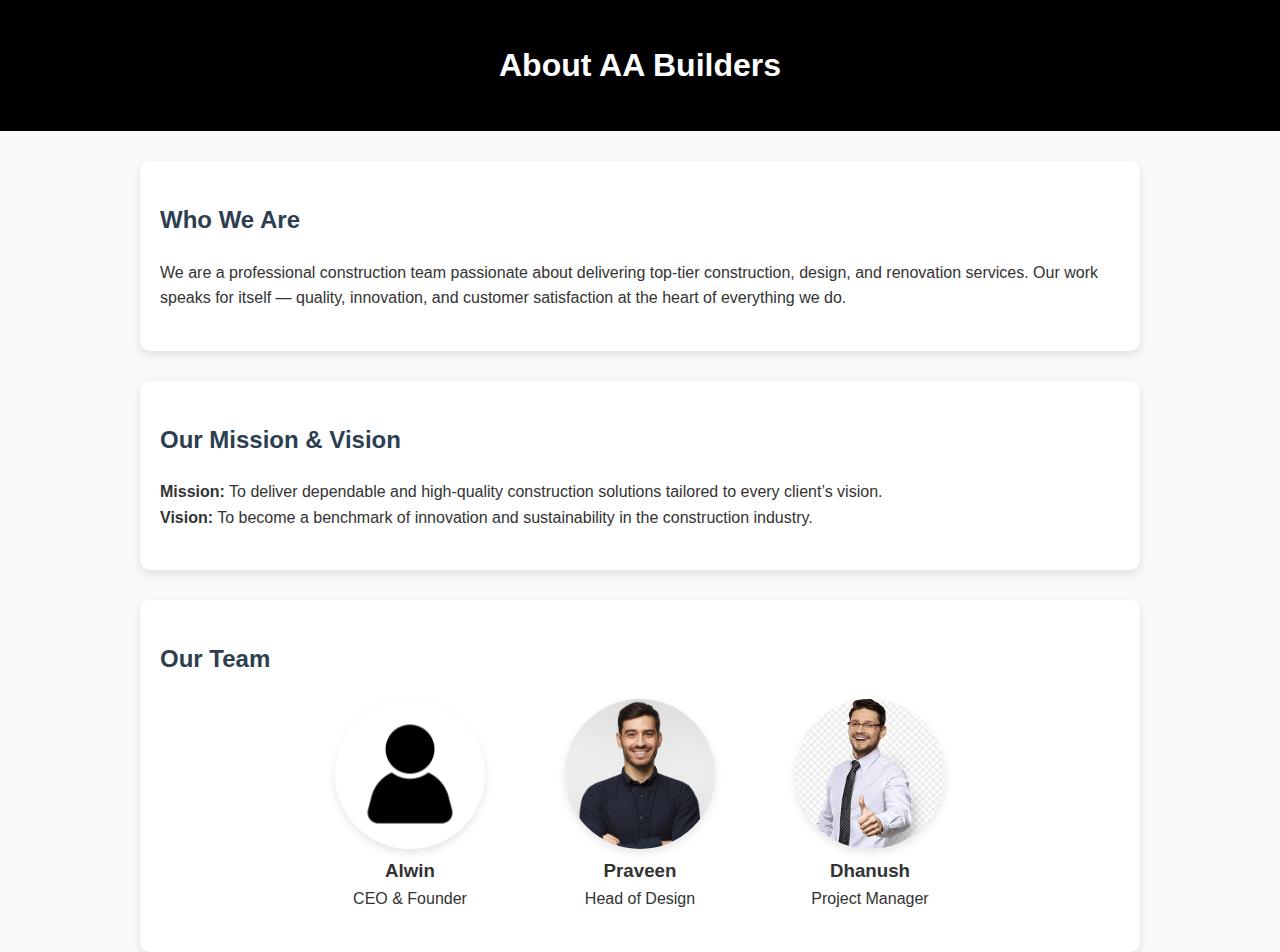
<file: about.html>
<!DOCTYPE html>
<html lang="en">
<head>
  <meta charset="UTF-8" />
  <meta name="viewport" content="width=device-width, initial-scale=1.0"/>
  <title>About AA Builders</title>
  <link rel="stylesheet" href="index.css">
  <style>
    body {
      background-color: #f9f9f9;
      font-family: Arial, sans-serif;
      color: #333;
    }

    header {
      background: #000;
      color: #fff;
      padding: 40px 20px;
      text-align: center;
    }

    section {
      max-width: 1000px;
      margin: auto;
      padding: 40px 20px;
      background: #fff;
      margin-top: 30px;
      border-radius: 10px;
      box-shadow: 0 4px 10px rgba(0,0,0,0.1);
    }

    h2 {
      color: #2c3e50;
      margin-bottom: 20px;
    }

    .team {
      display: flex;
      flex-wrap: wrap;
      justify-content: center;
      gap: 30px;
      margin-top: 20px;
    }

    .team-member {
      text-align: center;
      width: 200px;
    }

    .team-member img {
      width: 150px;
      height: 150px;
      object-fit: cover;
      border-radius: 50%;
      box-shadow: 0 4px 8px rgba(0,0,0,0.1);
      transition: 0.3s;
    }

    .team-member img:hover {
      transform: scale(1.05);
      border-radius: 10px;
    }

    @media (max-width: 600px) {
      .team-member {
        width: 100%;
      }

      .team-member img {
        width: 120px;
        height: 120px;
      }
    }
  </style>
</head>
<body>

  <header>
    <h1>About AA Builders</h1>
  </header>

  <section>
    <h2>Who We Are</h2>
    <p>We are a professional construction team passionate about delivering top-tier construction, design, and renovation services. Our work speaks for itself — quality, innovation, and customer satisfaction at the heart of everything we do.</p>
  </section>

  <section>
    <h2>Our Mission & Vision</h2>
    <p><strong>Mission:</strong> To deliver dependable and high-quality construction solutions tailored to every client’s vision.</p>
    <p><strong>Vision:</strong> To become a benchmark of innovation and sustainability in the construction industry.</p>
  </section>

  <section>
    <h2>Our Team</h2>
    <div class="team">
      <div class="team-member">
        <img src="logo3.jpg" alt="Alwin - CEO">
        <h3>Alwin</h3>
        <p>CEO & Founder</p>
      </div>
      <div class="team-member">
        <img src="logo1.jpg" alt="Praveen - Head of Design">
        <h3>Praveen</h3>
        <p>Head of Design</p>
      </div>
      <div class="team-member">
        <img src="logo2.jpg" alt="Dhanush - Project Manager">
        <h3>Dhanush</h3>
        <p>Project Manager</p>
      </div>
    </div>
  </section>

</body>
</html>
</file>
<file: index.css>
/* Reset and base styles */
* {
  margin: 0;
  padding: 0;
  box-sizing: border-box;
}

body {
  font-family: Arial, sans-serif;
  line-height: 1.6;
  background-color: #f9f9f9;
  color: #333;
}

/* Navbar */
.navbar {
  display: flex;
  justify-content: space-between;
  align-items: center;
  height: 80px;
}

.logo {
  font-size: 30px;
  color: #fff;
}

.nav-links {
  display: flex;
  list-style: none;
  gap: 20px;
}

.nav-links a {
  color: #fff;
  text-decoration: none;
  font-weight: bold;
  text-transform: uppercase;
  padding: 8px 12px;
  border-radius: 5px;
  transition: 0.3s;
}

.nav-links a:hover {
  background-color: #fff;
  color: #000;
}

/* Hero Section */
.hero-section {
  min-height: 100vh;
  background: linear-gradient(rgba(0,0,0,0.2), rgba(0,0,0,0.9)), url("main.jpg") center/cover no-repeat;
  display: flex;
  align-items: center;
  color: white;
}

.container {
  width: 85%;
  margin: auto;
}

.hero-content {
  text-align: center;
  margin-top: 10vh;
}

.hero-content h1 {
  font-size: 60px;
  margin-bottom: 20px;
}

.hero-content h3 {
  font-size: 28px;
  margin-bottom: 15px;
}

.hero-content p {
  font-size: 18px;
  margin-bottom: 25px;
}

.btn {
  background-color: #000;
  color: #fff;
  padding: 12px 24px;
  font-size: 18px;
  border: none;
  border-radius: 5px;
  text-decoration: none;
  transition: 0.3s;
}

.btn:hover {
  background-color: #fff;
  color: #000;
  border: 1px solid #000;
}

/* About Video Section */
.arow {
  display: flex;
  flex-wrap: wrap;
  align-items: center;
  gap: 20px;
}

.vedio {
  flex: 1;
}

.aletter {
  flex: 1;
}

.button-40 {
  background-color: #000;
  color: #fff;
  padding: 12px 20px;
  border: none;
  border-radius: 6px;
  font-size: 16px;
  cursor: pointer;
  transition: 0.3s;
}

.button-40:hover {
  background-color: #444;
}

/* Services */
.services {
  padding: 40px 20px;
  text-align: center;
  background: #fff;
}

.service-list {
  display: flex;
  flex-wrap: wrap;
  justify-content: center;
  gap: 30px;
  margin-top: 30px;
}

.service-card {
  background: #f0f0f0;
  width: 300px;
  border-radius: 10px;
  padding: 20px;
  box-shadow: 0 4px 10px rgba(0,0,0,0.1);
}

.service-card img {
  width: 100%;
  height: 200px;
  object-fit: cover;
  border-radius: 8px;
}

.service-card h3 {
  margin-top: 15px;
  font-size: 22px;
}

.service-card p {
  font-size: 16px;
  color: #555;
  margin-top: 10px;
}

/* Contact */
.container2 {
  padding: 40px 20px;
}

.contact-box2 {
  max-width: 600px;
  background: #fff;
  margin: auto;
  padding: 30px;
  border-radius: 10px;
  box-shadow: 0 4px 10px rgba(0,0,0,0.1);
}

.field2 {
  width: 100%;
  margin-bottom: 20px;
  padding: 10px;
  font-size: 16px;
  border: 1px solid #ccc;
  border-radius: 6px;
}

.btn2 {
  width: 100%;
  background-color: #2ecc71;
  color: white;
  padding: 12px;
  border: none;
  border-radius: 6px;
  font-size: 18px;
  cursor: pointer;
}

.btn2:hover {
  background-color: #27ae60;
}

/* Footer */
.footer {
  background: #000;
  color: white;
  padding: 40px 20px;
}

.footer-container {
  display: flex;
  justify-content: space-between;
  flex-wrap: wrap;
  gap: 20px;
}

.footer-container h3 {
  margin-bottom: 10px;
}

.footer-container p {
  font-size: 14px;
}

.footer-bottom {
  text-align: center;
  margin-top: 20px;
  font-size: 13px;
  border-top: 1px solid #444;
  padding-top: 10px;
}

/* Responsive */
@media (max-width: 768px) {
  .arow {
    flex-direction: column;
  }

  .hero-content h1 {
    font-size: 36px;
  }

  .hero-content h3 {
    font-size: 20px;
  }

  .hero-content p {
    font-size: 16px;
  }

  .service-card {
    width: 90%;
  }

  .footer-container {
    flex-direction: column;
    text-align: center;
  }
}
</file>
